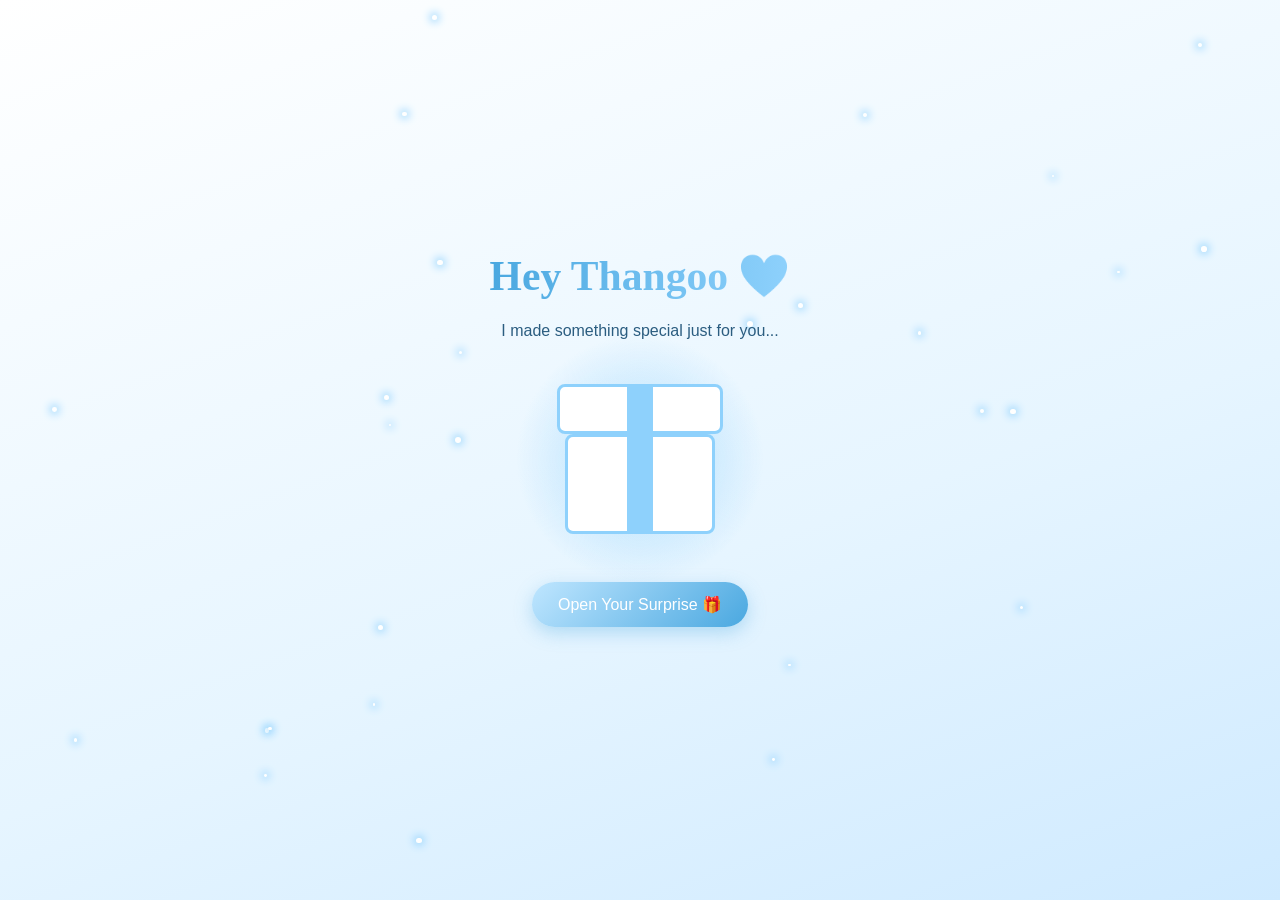
<file: index.html>
<!DOCTYPE html><html lang="en"><head><meta charset="UTF-8"><meta name="viewport" content="width=device-width,initial-scale=1"><title>For Thangoo 🤍</title><link rel="stylesheet" href="style.css"></head><body data-page="home"><main>
<h1>Hey Thangoo 🤍</h1><p>I made something special just for you...</p>
<div class="gift" id="gift"><div class="base"></div><div class="lid"></div><div class="rib"></div></div>
<button class="btn" id="openBtn">Open Your Surprise 🎁</button>
</main><script src="script.js"></script></body></html>
</file>
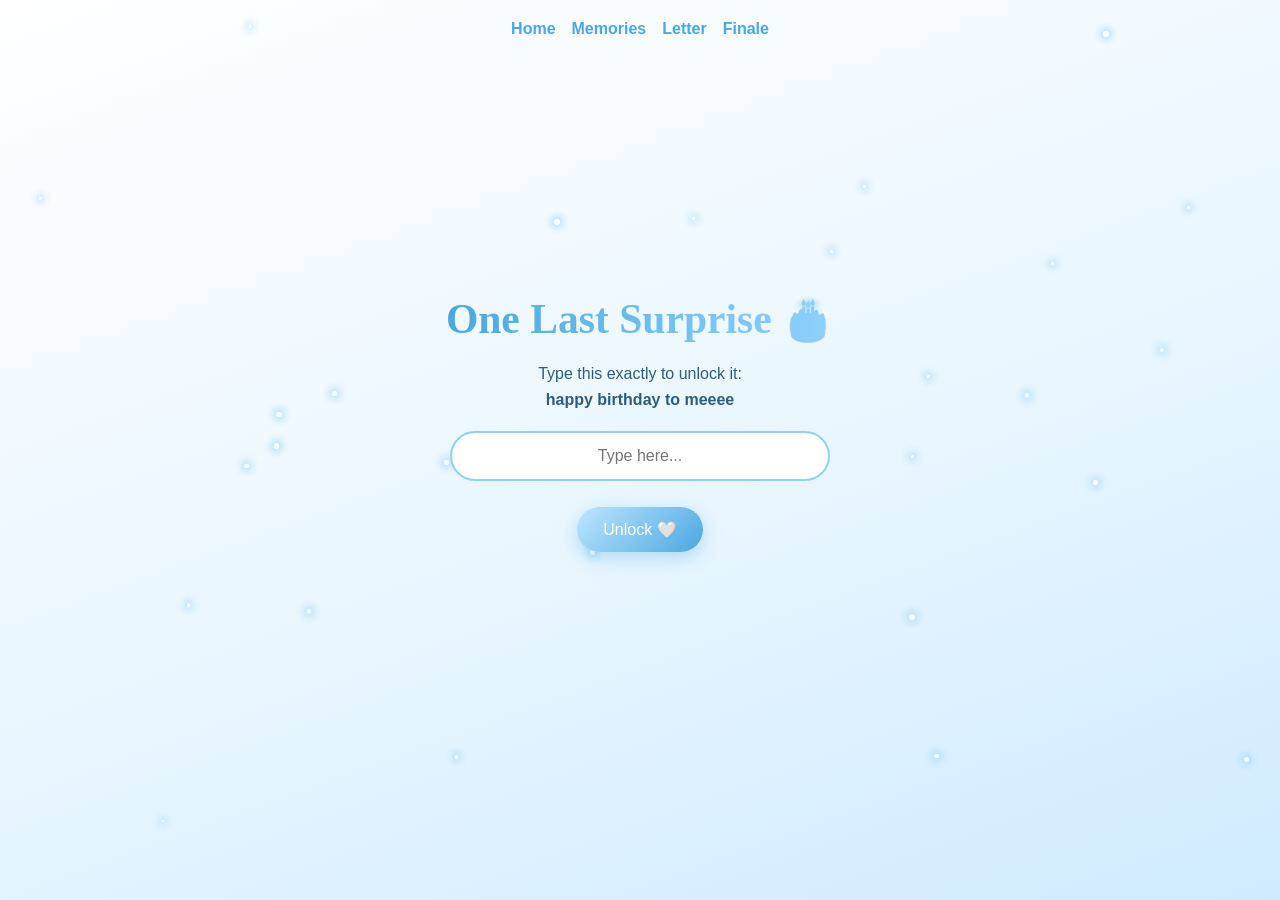
<file: finale.html>
<!DOCTYPE html><html lang="en"><head><meta charset="UTF-8"><meta name="viewport" content="width=device-width,initial-scale=1"><title>Finale 🎂</title><link rel="stylesheet" href="style.css"></head><body data-page="finale"><main>
<nav><a href="index.html">Home</a><a href="memories.html">Memories</a><a href="letter.html">Letter</a><a href="finale.html">Finale</a></nav>
<h1>One Last Surprise 🎂</h1>
<p>Type this exactly to unlock it:<br><b>happy birthday to meeee</b></p><br>
<input type="text" id="wish" placeholder="Type here..." autocomplete="off"><br>
<button class="btn" id="go">Unlock 🤍</button><p id="hint"></p>
<div id="party"><canvas id="cv"></canvas>
<div class="cake">🎂</div>
<div class="txt"><h2>HAPPY BIRTHDAY THANGOOO!</h2><p style="font-size:1.2rem;margin-top:10px">With lots of love, your Gomzhhh 🤍🩵</p>
<button class="btn alt" id="close">Close ✕</button></div></div>
</main><script src="script.js"></script></body></html>
</file>
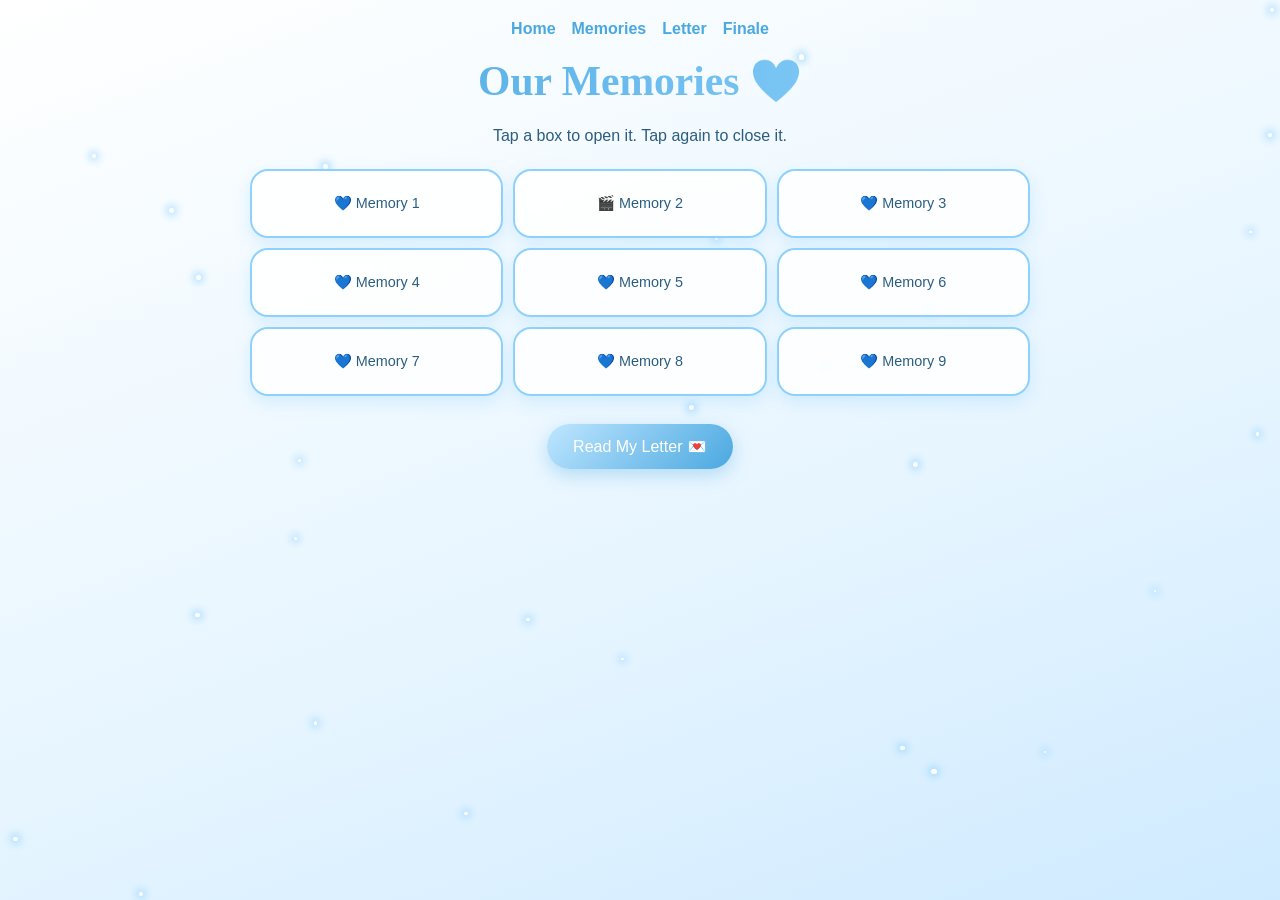
<file: memories.html>
<!DOCTYPE html><html lang="en"><head><meta charset="UTF-8"><meta name="viewport" content="width=device-width,initial-scale=1"><title>Memories 🩵</title><link rel="stylesheet" href="style.css"></head><body data-page="memories"><main>
<nav><a href="index.html">Home</a><a href="memories.html">Memories</a><a href="letter.html">Letter</a><a href="finale.html">Finale</a></nav>
<h1>Our Memories 🩵</h1><p>Tap a box to open it. Tap again to close it.</p>
<div class="grid" id="grid"></div>
<a class="btn" href="letter.html">Read My Letter 💌</a>
</main><script src="script.js"></script></body></html>
</file>
<file: style.css>
:root{--sky:#8ed1fc;--deep:#4aa8e0;--ink:#2b5d80}
*{box-sizing:border-box;margin:0}
body{min-height:100vh;font-family:'Segoe UI',sans-serif;background:linear-gradient(160deg,#fff,#e6f5ff 60%,#cfeaff);color:var(--ink);text-align:center;padding:20px;overflow-x:hidden}
main{position:relative;z-index:1;max-width:780px;margin:auto}
h1{font-family:Georgia,serif;margin:18px 0;font-size:clamp(1.6rem,6vw,2.6rem)}
p{line-height:1.6}
.bgheart{position:fixed;bottom:-40px;pointer-events:none;z-index:0;animation:rise linear forwards}
@keyframes rise{to{transform:translateY(-115vh) rotate(25deg);opacity:0}}
.btn{display:inline-block;margin:8px;padding:13px 26px;border:0;border-radius:30px;background:linear-gradient(135deg,#bfe6ff,var(--deep));color:#fff;font-size:1rem;text-decoration:none;cursor:pointer;box-shadow:0 6px 18px rgba(74,168,224,.35);transition:transform .2s}
.btn:hover{transform:translateY(-3px) scale(1.04)}
.btn.alt{background:#fff;color:var(--deep);border:2px solid var(--sky)}
nav{margin-bottom:10px}
nav a{color:var(--deep);margin:0 8px;text-decoration:none;font-weight:600}
/* gift */
.gift{position:relative;width:150px;height:150px;margin:40px auto;animation:bounce 1.6s infinite}
.gift .base{position:absolute;bottom:0;width:150px;height:100px;background:#fff;border:3px solid var(--sky);border-radius:8px}
.gift .lid{position:absolute;top:0;left:-8px;width:166px;height:50px;background:#fff;border:3px solid var(--sky);border-radius:8px;transition:transform .8s;transform-origin:left bottom;z-index:2}
.gift .rib{position:absolute;left:62px;width:26px;top:0;bottom:0;background:var(--sky);z-index:3}
.gift.open{animation:none}.gift.open .lid{transform:translateY(-50px) rotate(-25deg)}
.gift.open .rib{opacity:.6}
@keyframes bounce{50%{transform:translateY(-14px)}}
/* memories */
.grid{display:grid;grid-template-columns:repeat(2,1fr);gap:14px;margin:20px 0}
@media(min-width:640px){.grid{grid-template-columns:repeat(3,1fr)}}
.box{background:#fff;border:2px solid var(--sky);border-radius:18px;padding:10px;box-shadow:0 6px 16px rgba(142,209,252,.3);min-height:60px}
.box button{width:100%;border:0;background:none;font-size:1rem;color:var(--ink);cursor:pointer;padding:10px}
.box .content{display:none;margin-top:8px;font-size:.95rem}
.box.open .content{display:block;animation:pop .4s}
.box img,.box video{width:100%;border-radius:12px}
@keyframes pop{from{opacity:0;transform:scale(.85)}}
/* letter */
.paper{background:#fff;border:2px solid var(--sky);border-radius:18px;padding:22px;text-align:left;white-space:pre-wrap;min-height:260px;line-height:1.8;box-shadow:0 8px 24px rgba(142,209,252,.35)}
.cursor::after{content:'|';animation:blink 1s infinite}
@keyframes blink{50%{opacity:0}}
/* finale */
input[type=text]{width:100%;max-width:380px;padding:14px;border-radius:30px;border:2px solid var(--sky);font-size:1rem;text-align:center;outline:none}
#hint{min-height:24px;margin-top:8px}
#party{position:fixed;inset:0;background:radial-gradient(#0b2a45,#06111f);z-index:50;display:none;flex-direction:column;align-items:center;justify-content:center;color:#fff;padding:20px}
#party.show{display:flex}
#party canvas{position:absolute;inset:0}
#party .txt{position:relative;z-index:2;max-width:90%}
#party h2{font-family:Georgia,serif;font-size:clamp(1.6rem,7vw,3rem);color:#e8f6ff;text-shadow:0 0 18px var(--sky)}
.cake{font-size:5rem;animation:bounce 1.4s infinite;position:relative;z-index:2}
.fh{position:absolute;bottom:-40px;z-index:1;animation:rise linear forwards}
/* v2 tweaks */
body[data-page=home] main{min-height:92vh;display:flex;flex-direction:column;align-items:center;justify-content:center}
.grid{grid-template-columns:repeat(3,1fr)!important;gap:10px}
.box.open{grid-column:1/-1}
.box button{padding:14px 2px;font-size:.9rem}
.paper{max-height:60vh;overflow-y:auto;-webkit-overflow-scrolling:touch}
.paper::-webkit-scrollbar{width:6px}.paper::-webkit-scrollbar-thumb{background:var(--sky);border-radius:6px}
/* v3: center finale like home */
body[data-page=finale] main{min-height:92vh;display:flex;flex-direction:column;align-items:center;justify-content:center}
body[data-page=finale] nav{position:absolute;top:0;left:0;right:0}
/* v4: extra attractiveness */
body{animation:fadein .9s}
@keyframes fadein{from{opacity:0}}
@keyframes fadeup{from{opacity:0;transform:translateY(24px)}}
.star{position:fixed;border-radius:50%;background:#fff;box-shadow:0 0 8px 2px #8ed1fc;animation:twinkle 3s ease-in-out infinite;z-index:0;pointer-events:none}
@keyframes twinkle{50%{opacity:.15;transform:scale(.4)}}
h1{background:linear-gradient(90deg,#4aa8e0,#8ed1fc,#4aa8e0);background-size:200% auto;-webkit-background-clip:text;background-clip:text;-webkit-text-fill-color:transparent;animation:shine 4s linear infinite,fadeup .9s}
@keyframes shine{to{background-position:200% center}}
main>p{animation:fadeup 1.2s .3s backwards}
.btn{animation:pulse 2.2s infinite}
@keyframes pulse{50%{box-shadow:0 0 0 10px rgba(142,209,252,.25),0 6px 18px rgba(74,168,224,.35)}}
.gift::before{content:'';position:absolute;inset:-50px;border-radius:50%;background:radial-gradient(circle,rgba(142,209,252,.65),transparent 70%);z-index:-1;animation:glow 2s ease-in-out infinite alternate}
@keyframes glow{from{transform:scale(.85);opacity:.6}to{transform:scale(1.1);opacity:1}}
.spark{position:fixed;font-size:20px;pointer-events:none;z-index:20;color:#8ed1fc;text-shadow:0 0 8px #fff;animation:fly 1.1s ease-out forwards}
@keyframes fly{to{transform:translate(var(--dx),var(--dy)) scale(.3) rotate(180deg);opacity:0}}
/* memories */
.box{animation:fadeup .7s backwards;transition:transform .25s,box-shadow .25s;background:rgba(255,255,255,.85);backdrop-filter:blur(6px)}
.box:nth-child(1){animation-delay:.1s}.box:nth-child(2){animation-delay:.2s}.box:nth-child(3){animation-delay:.3s}
.box:nth-child(4){animation-delay:.4s}.box:nth-child(5){animation-delay:.5s}.box:nth-child(6){animation-delay:.6s}
.box:nth-child(7){animation-delay:.7s}.box:nth-child(8){animation-delay:.8s}.box:nth-child(9){animation-delay:.9s}
.box:hover{transform:translateY(-5px) rotate(-1deg);box-shadow:0 12px 26px rgba(74,168,224,.4)}
.box.open{background:#fff;border-color:var(--deep)}
.box img,.box video{border:8px solid #fff;box-shadow:0 8px 22px rgba(74,168,224,.45);transform:rotate(-1.5deg)}
.box.open button{font-weight:700;color:var(--deep)}
/* letter */
.paper{background-color:#fbfeff;background-image:repeating-linear-gradient(transparent,transparent 31px,#e0f1fc 32px);line-height:32px;border-left:6px solid var(--sky);box-shadow:0 12px 34px rgba(74,168,224,.3);animation:fadeup 1s .3s backwards}
.box video{background:#e6f5ff;min-height:120px;transform:none!important}
.countdown{margin:6px 0 14px;animation:fadeup 1s .5s backwards}
.countdown p{font-size:1rem;margin-bottom:8px}
.units{display:flex;gap:10px;justify-content:center}
.unit{background:rgba(255,255,255,.85);border:2px solid var(--sky);border-radius:14px;padding:10px 12px;min-width:64px;box-shadow:0 6px 16px rgba(142,209,252,.35)}
.unit b{display:block;font-size:1.6rem;color:var(--deep)}
.unit span{font-size:.75rem}
.today{font-size:1.3rem;font-weight:700;color:var(--deep);animation:pulse 2s infinite;padding:10px}
#lock{position:fixed;inset:0;z-index:999;background:linear-gradient(160deg,#fff,#e6f5ff 60%,#cfeaff);display:flex;align-items:center;justify-content:center;padding:20px;text-align:center}
.lockbox{max-width:420px;animation:fadeup 1s}
.lockbox h2{font-family:Georgia,serif;color:var(--ink);margin:12px 0}
.lockbox p{margin-bottom:16px}
.lockicon{font-size:4.5rem;animation:shake 2.5s infinite}
@keyframes shake{0%,80%,100%{transform:rotate(0)}85%{transform:rotate(-12deg)}90%{transform:rotate(12deg)}95%{transform:rotate(-8deg)}}
.units{display:flex;gap:10px;justify-content:center}
.unit{background:#fff;border:2px solid var(--sky);border-radius:14px;padding:10px 12px;min-width:64px;box-shadow:0 6px 16px rgba(142,209,252,.35)}
.unit b{display:block;font-size:1.6rem;color:var(--deep)}
.unit span{font-size:.75rem}
</file>
